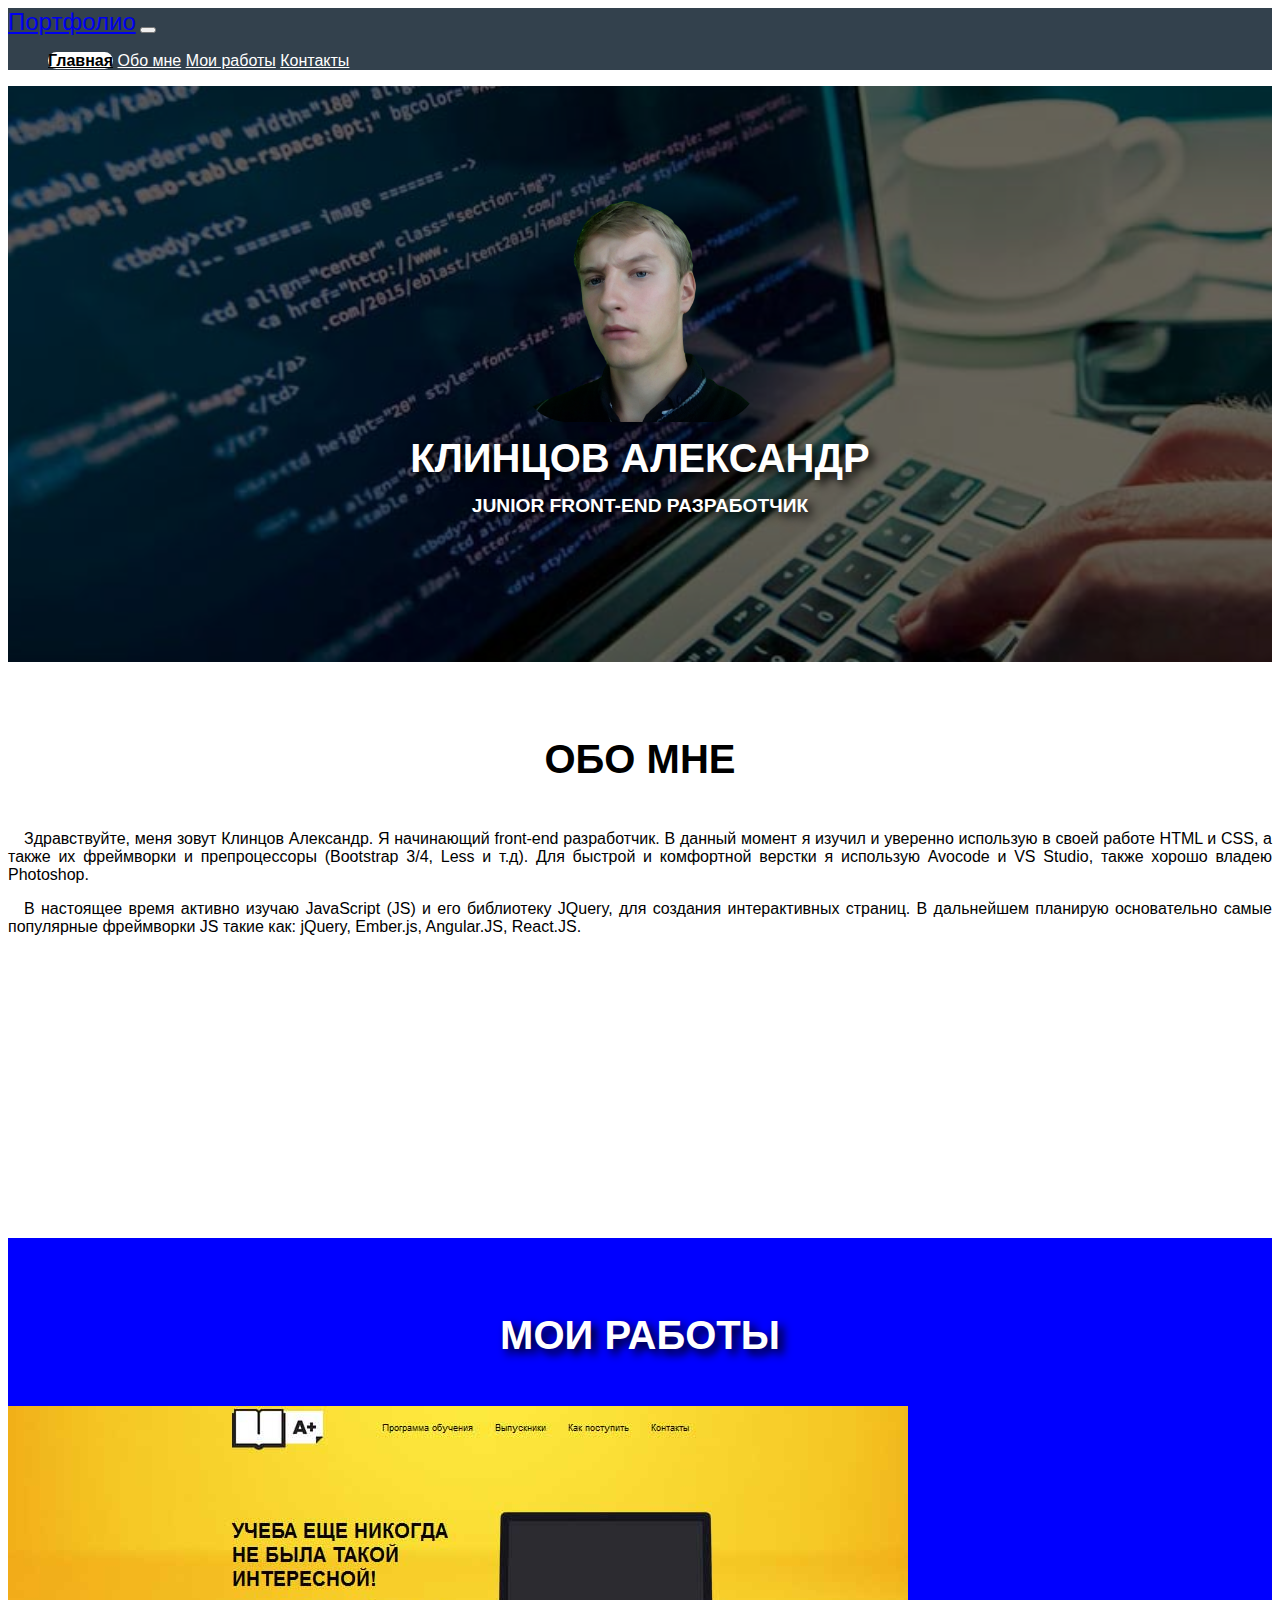
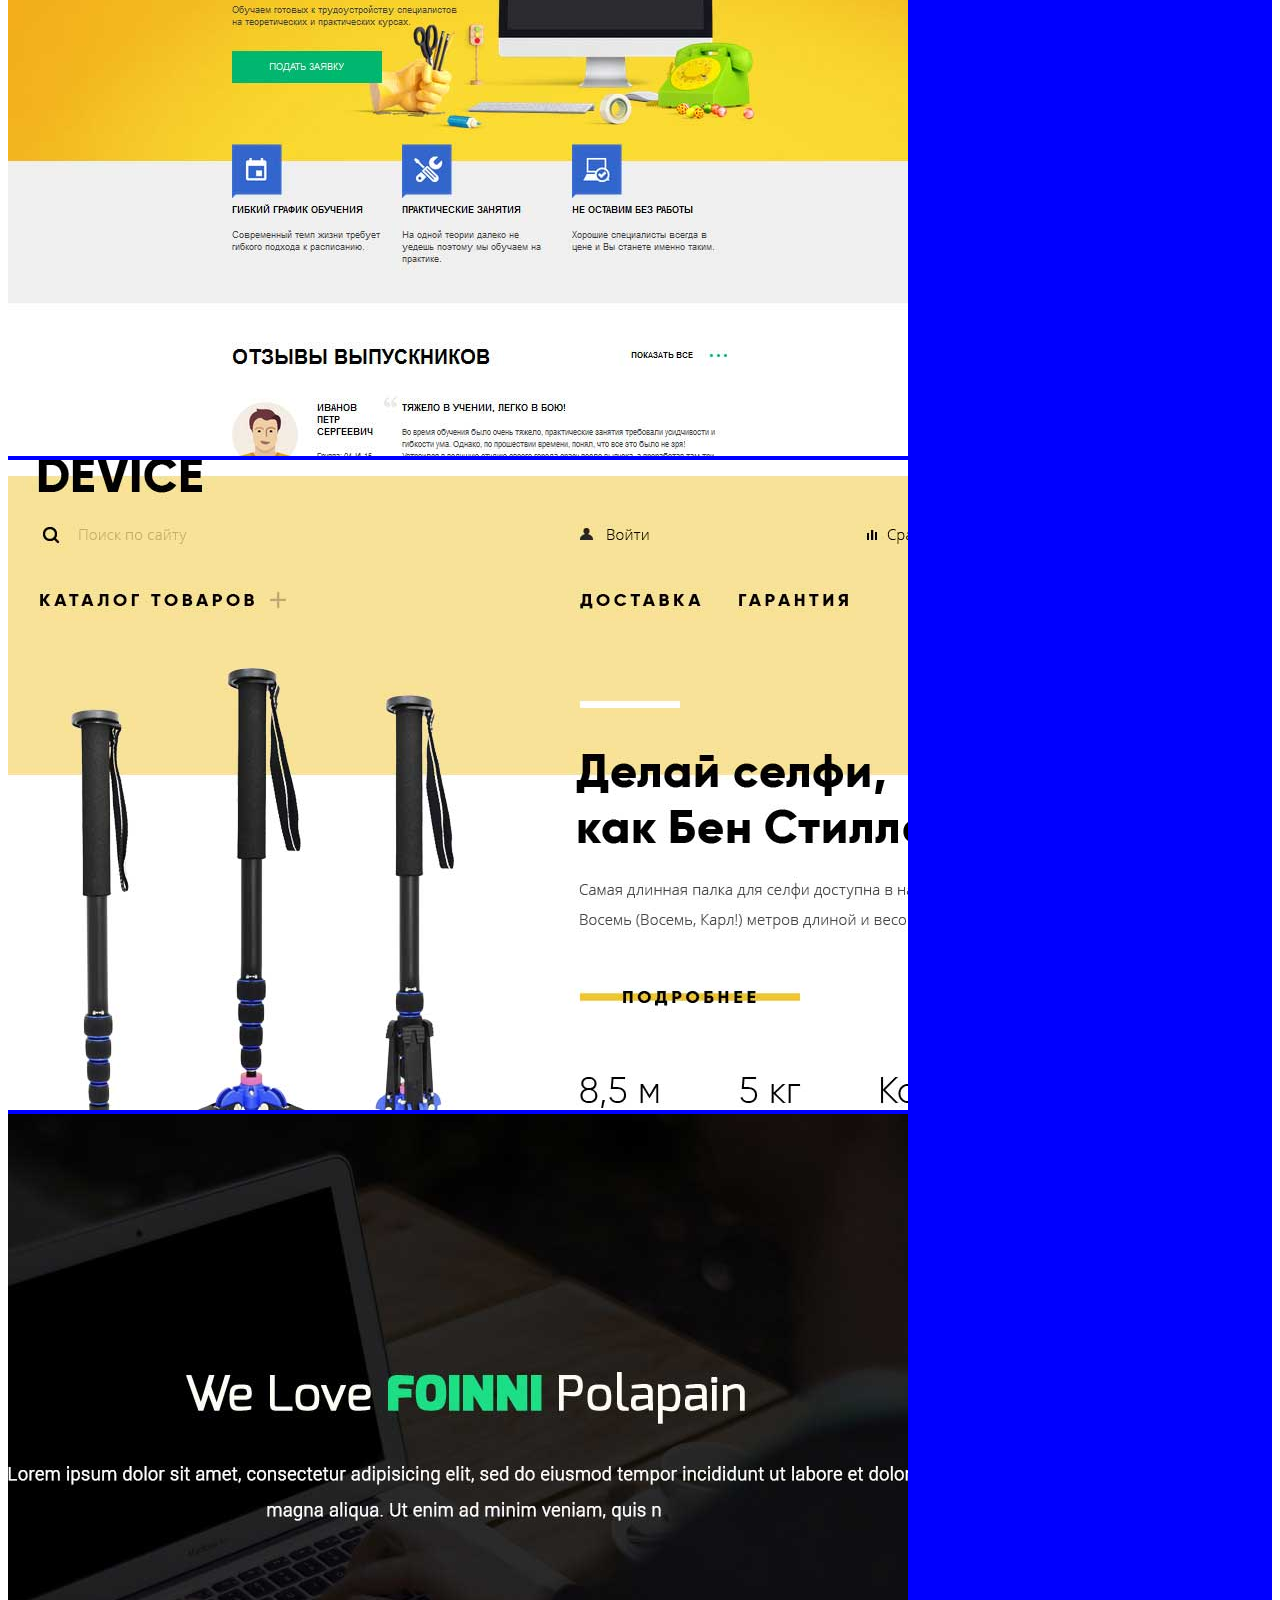
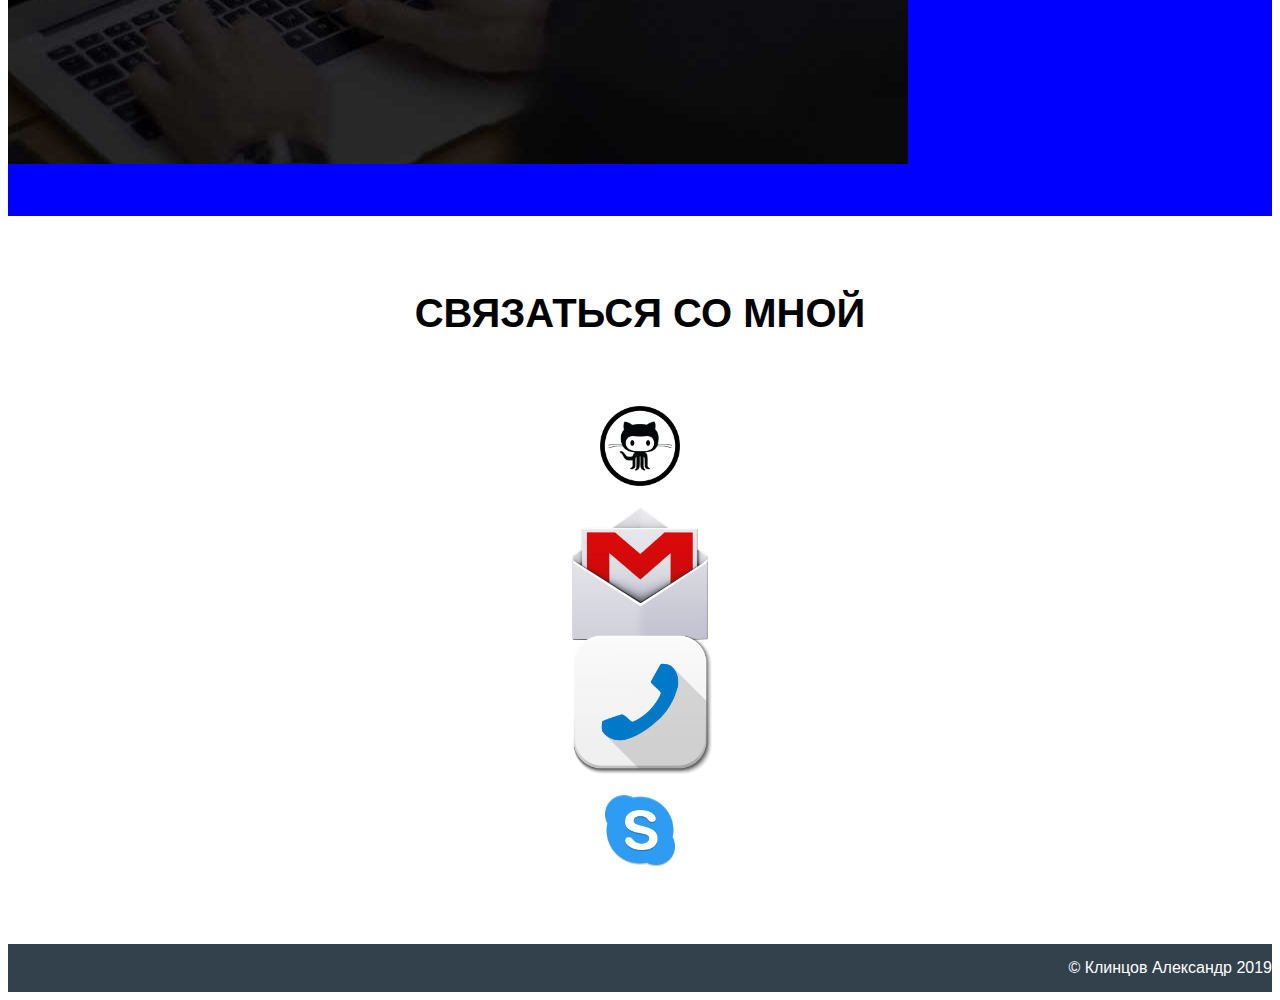
<file: index.html>
<!DOCTYPE html>
<html lang="ru">
	<head>
		<title>Моё портфолио</title>
		<meta charset="utf-8">
		<meta name="viewport" content="width=device-width, initial-scale=1, shrink-to-fit=no">
		<!-- Bootstrap core CSS -->
		<link rel="stylesheet" href="https://stackpath.bootstrapcdn.com/bootstrap/4.2.1/css/bootstrap.min.css" integrity="sha384-GJzZqFGwb1QTTN6wy59ffF1BuGJpLSa9DkKMp0DgiMDm4iYMj70gZWKYbI706tWS" crossorigin="anonymous">
		<!-- Custom styles -->
		<link href="css/main.css" rel="stylesheet">
	</head>

	<body>
		<!-- Навигация -->
		<nav class="navbar navbar-expand-md navbar-dark fixed-top">
			<div class="container">
				<!-- Иконка бренд -->
				<a class="navbar-brand" href="#" >Портфолио</a>
				<!-- Кнопки для маленоких экранов -->
				<button class="navbar-toggler" type="button" data-toggle="collapse" data-target="#navbarNav" aria-controls="navbarNav" aria-expanded="false" aria-label="Toggle navigation">
				  <span class="navbar-toggler-icon"></span>
				</button>
				
				<!-- Кнопки навигациии -->
				<div class="collapse navbar-collapse" id="navbarNav">
				  <ul class="navbar-nav">
				  	 <a class="nav-link" href="#header">Главная</a>
			      <a class="nav-link" href="#about">Обо мне</a>
			      <a class="nav-link" href="#portfolio">Мои работы</a>
			      <a class="nav-link" href="#contacts">Контакты</a>
				  </ul>
				</div>
			</div>
		</nav>
		
		<!-- Хедер -->
		<section id="header" class="header">
			<div class="container">
				<div class="header-block">
					<img class="header-img" src="img/about-img.png" alt="Аватарка">
					<h1>Клинцов Александр
						<br><span>junior front-end разработчик</span>
					</h1>
				</div>
			</div>
		</section>

		<!-- Обо мне -->
		<section id="about" class="about">
			<div class="container">
				<h1>Обо мне</h1>
				<div class="row justify-content-center">
					<div class="col col-sm-12">
						<div class="about-text">
							<p>Здравствуйте, меня зовут Клинцов Александр. Я начинающий front-end разработчик. В данный момент я изучил и уверенно использую в своей работе HTML и CSS, а также их фреймворки и препроцессоры (Bootstrap 3/4, Less и т.д). Для быстрой и комфортной верстки я использую Avocode и VS Studio, также хорошо владею Photoshop.</p>
              <p>В настоящее время активно изучаю JavaScript (JS) и его библиотеку JQuery, для создания интерактивных страниц. В дальнейшем планирую основательно самые популярные фреймворки JS такие как: jQuery, Ember.js, Angular.JS, React.JS.</p>
						</div>
					</div>
				</div>
			</div>
		</section>

		<!-- Портфолио -->
		<section class="portfolio" id="portfolio">
			<div class="container">
				<h1>Мои работы</h1>
				<div class="row">
					<div class="col-md-4 col-sm-6 offset-sm-0 col-8 offset-2">
						<a class="portfolio-item" href="portfolio/site1/index.html" target="_blank">
							<img class="portfolio-item-img" src="img/portfolio/site-1.jpg" alt="Site1">
							<div class="portfolio-caption">
								<p>Классический</p>
								<h4>Landing Page</h4>
							</div>
						</a>
					</div>
					<div class="col-md-4 col-sm-6 offset-sm-0 col-8 offset-2">
						<a class="portfolio-item" href="#"><img class="portfolio-item-img" src="img/portfolio/site-2.jpg" alt="Site2"></a>
					</div>
					<div class="col-md-4 col-sm-6 offset-sm-0 col-8 offset-2">
						<a class="portfolio-item" href="#"><img class="portfolio-item-img" src="img/portfolio/site-3.jpg" alt="Site3"></a>
					</div>
				</div>
			</div>
		</section>

		<!-- Контакты -->
		<section class="contacts" id="contacts">
			<div class="container">
				<h1>Связаться со мной</h1>
				<div class="row">
					<div class="col-md-2 offset-md-2 col-4 offset-2">
						<div class="contacts-block">
							<a class="contacts-link" href="https://github.com/klintsovaleks" target="_blank" title="klintsovaleks"><img src="img/contacts/github-icon.png" alt="github" class="contacts-img"></a>
						</div>
					</div>
					<div class="col-md-2 col-4">
						<div class="contacts-block">
							<a class="contacts-link contacts-link-even" href="mailto:klintsovaleksandr@gmail.com" title="klintsovaleksandr@gmail.com"><img src="img/contacts/gmail-icon.png" alt="gmail" class="contacts-img"></a>
						</div>
					</div>
					<div class="col-md-2 offset-md-0 col-4 offset-2">
						<div class="contacts-block">
							<a class="contacts-link contacts-link-even" href="tel:+79805399305" title="+79805399305"><img src="img/contacts/phone-icon.png" alt="phone" class="contacts-img"></a>
						</div>
					</div>
					<div class="col-md-2 offset-md-0 col-4">
						<div class="contacts-block">
							<a class="contacts-link" href="skype:live:38f578bad7b66eeb?call" title="live:38f578bad7b66eeb"><img src="img/contacts/skype-icon.png" alt="skype" class="contacts-img"></a>
						</div>
					</div>
				</div>
			</div>
		</section>

		<!-- Футер -->
		<footer class="footer">
			<div class="container">
				<div class="footer-copy">
					<span">&copy; Клинцов Александр 2019</span>
				</div>
			</div>
		</footer>

		<!-- JQuery script -->
		<script src="https://ajax.googleapis.com/ajax/libs/jquery/3.3.1/jquery.min.js"></script>
		<!-- Bootstrap 4 JavaScript -->
		<script src="https://stackpath.bootstrapcdn.com/bootstrap/4.2.1/js/bootstrap.min.js" integrity="sha384-B0UglyR+jN6CkvvICOB2joaf5I4l3gm9GU6Hc1og6Ls7i6U/mkkaduKaBhlAXv9k" crossorigin="anonymous"></script>
    <!-- Подключение основного Jquery-файла -->
		<script type="text/javascript" src="js/main.js"></script>
    <!-- Подключение PageScroll2id -->
		<script type="text/javascript" src="js/PageScroll2id.min.js"></script>
	</body>
</html>
</file>
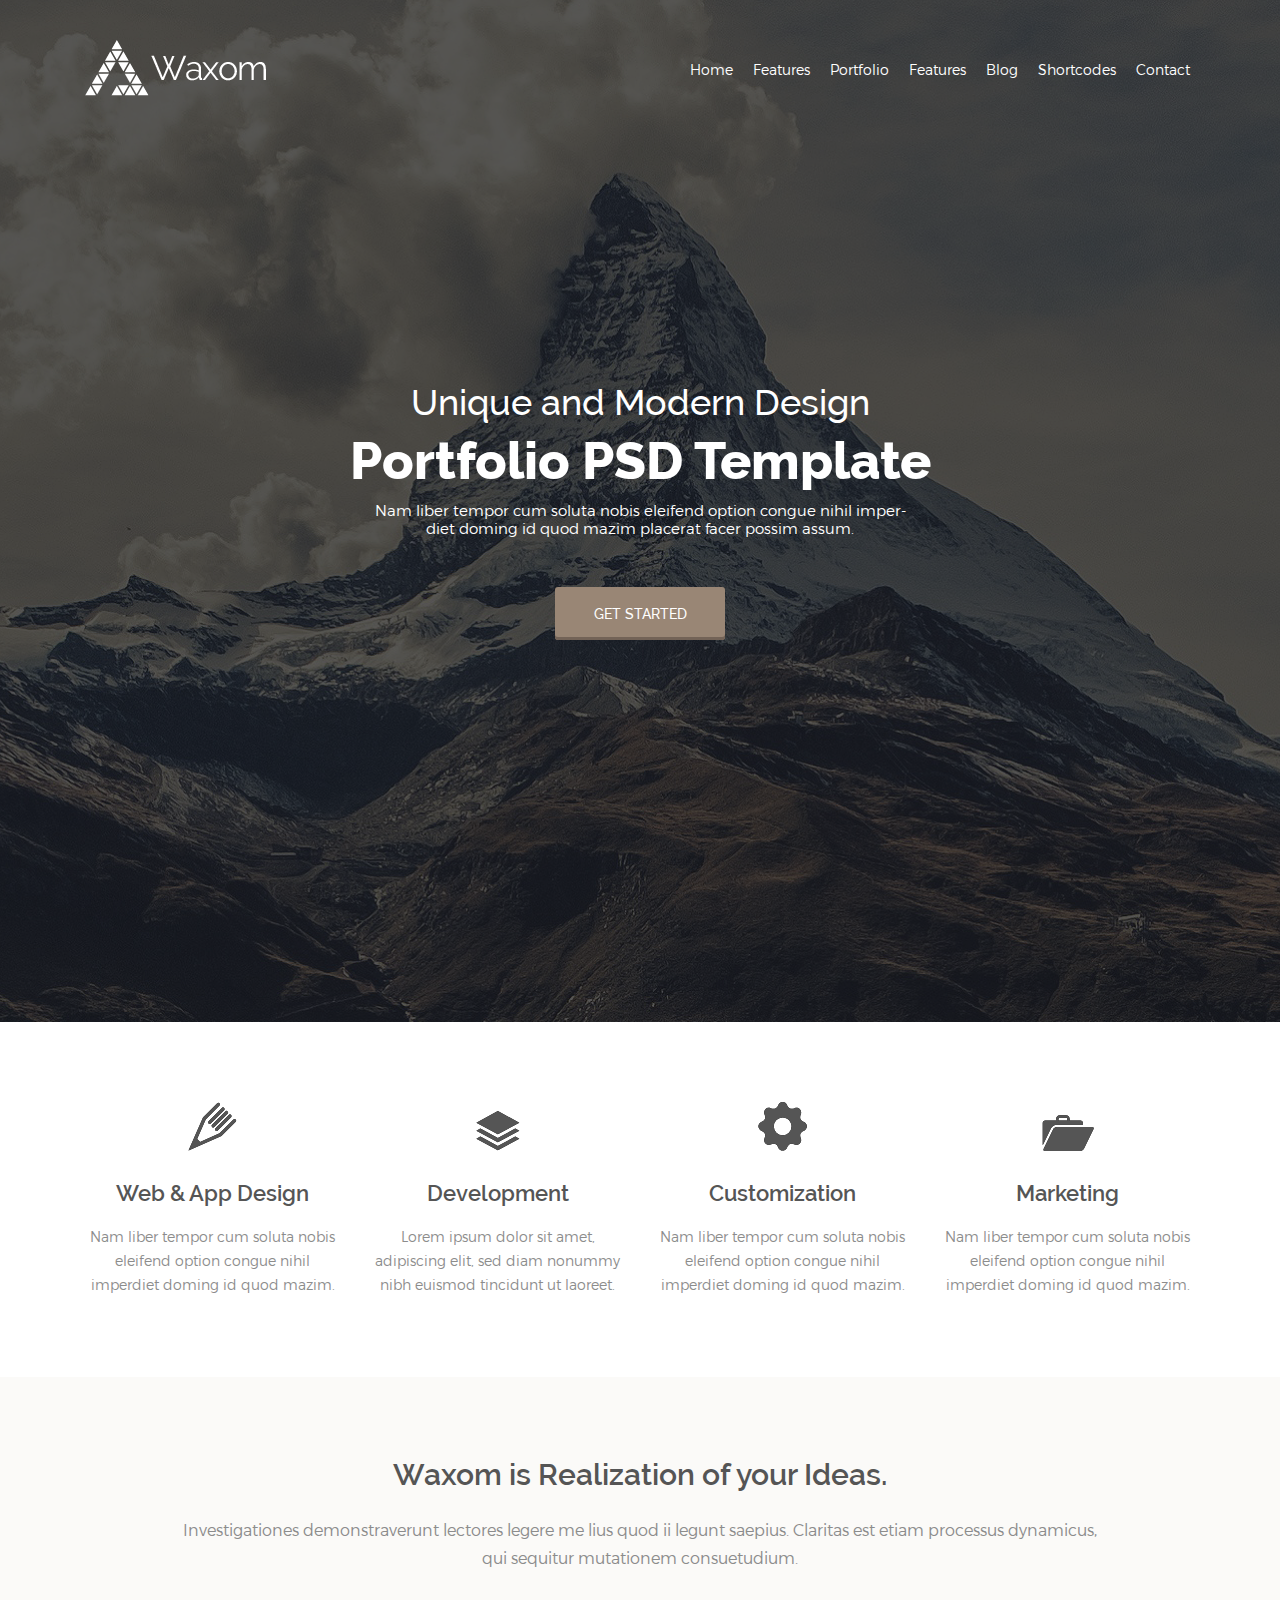
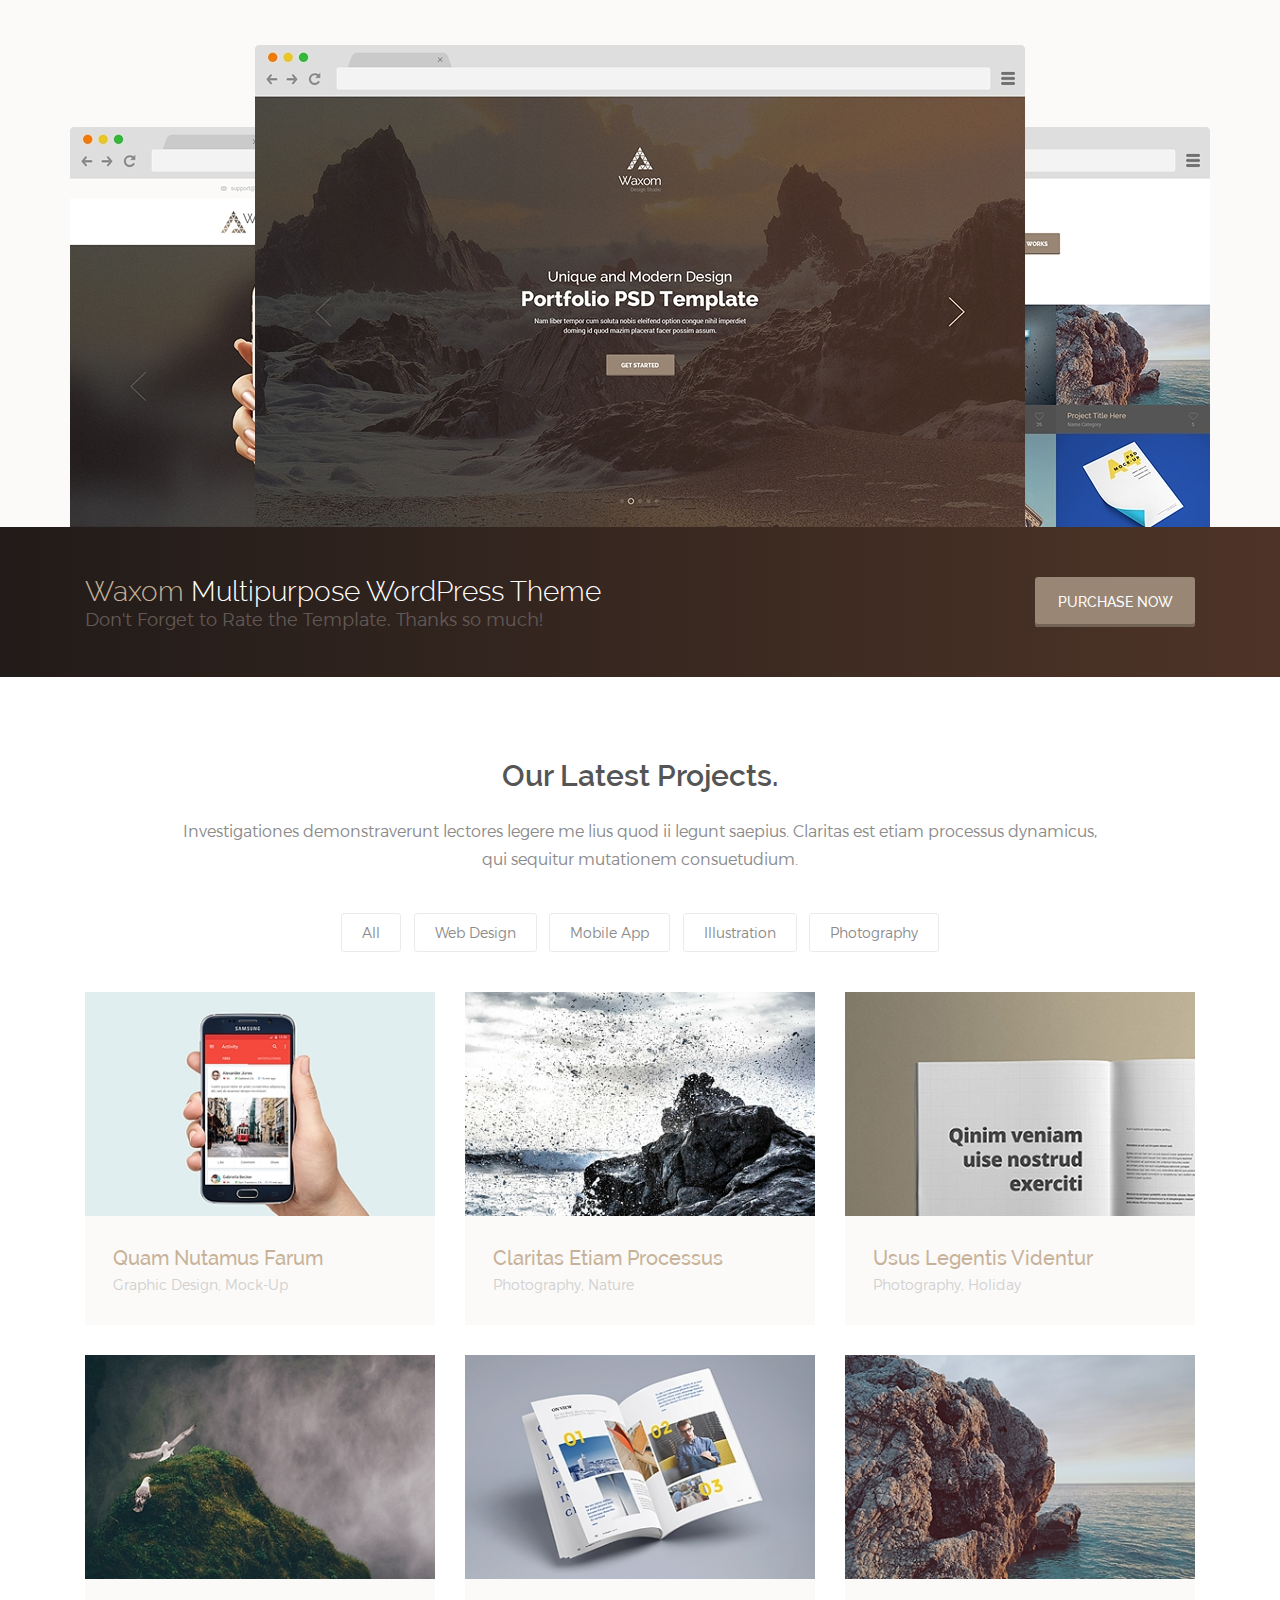
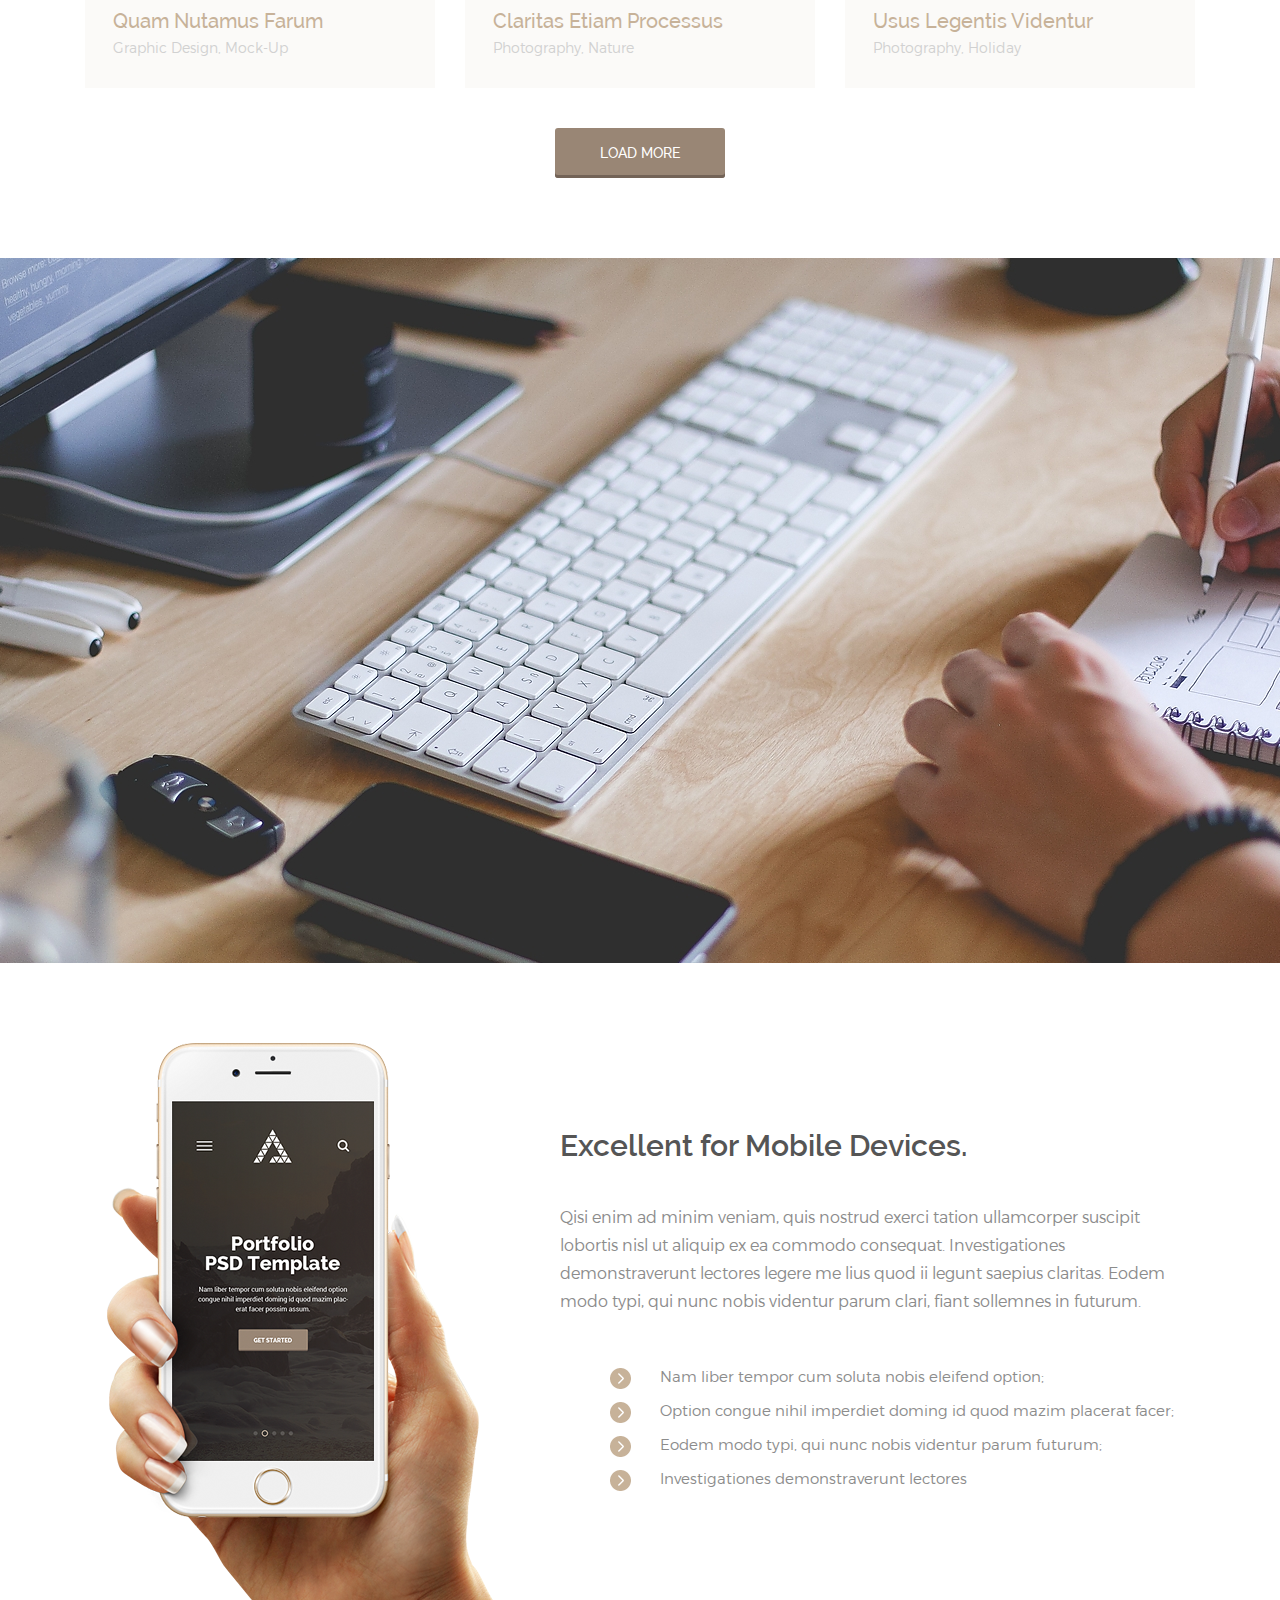
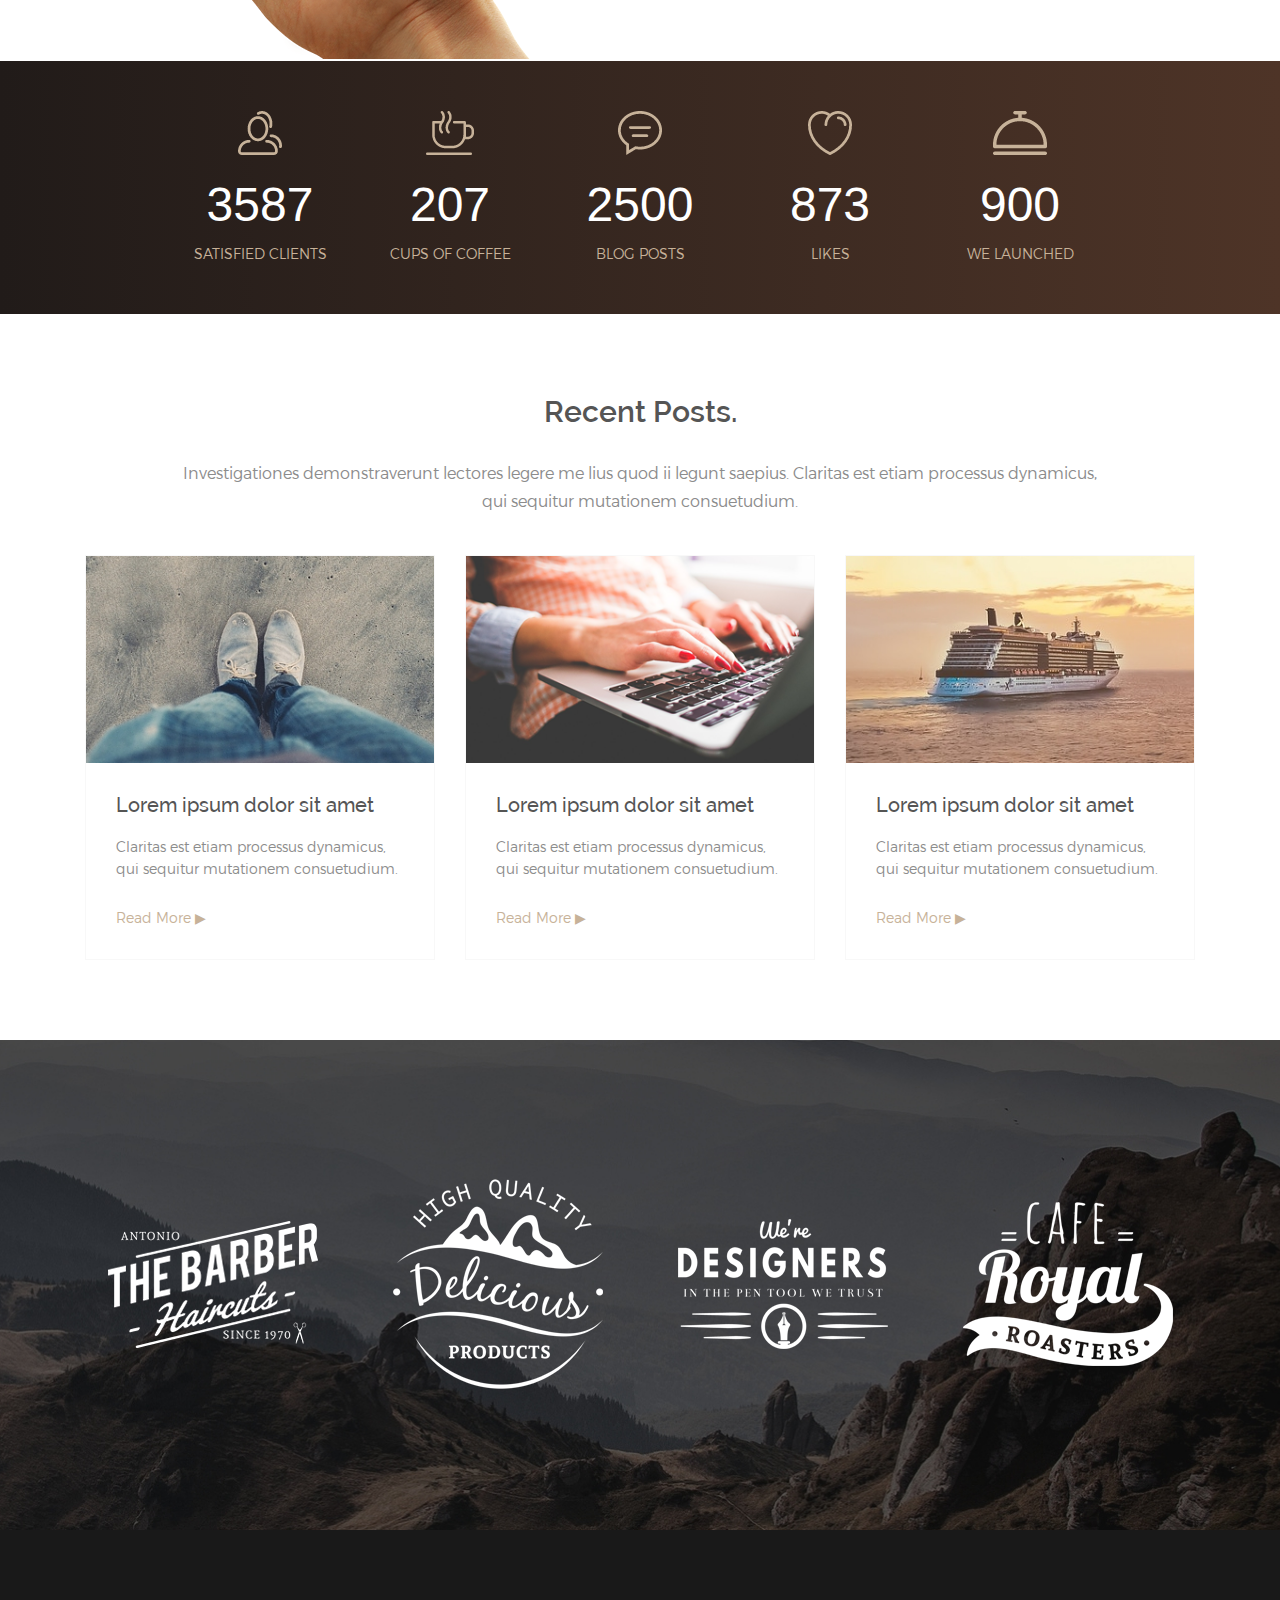
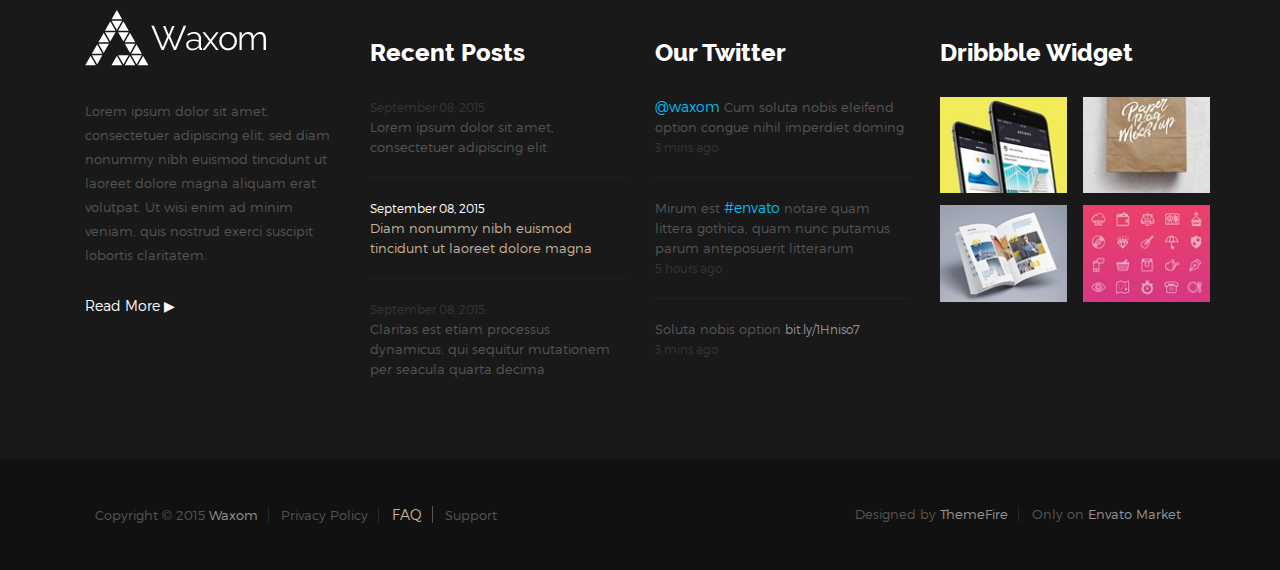
<file: portfolio/site1/index.html>
<!DOCTYPE html>
<html lang="en">
<head>
	<title>Landing Page №1</title>
	<meta charset="UTF-8">
	<meta name="viewport" content="width=device-width, initial-scale=1, shrink-to-fit=no">
	<!-- Bootstrap 4 -->
	<link rel="stylesheet" href="css/bootstrap.min.css">
	<!-- Reset -->
	<link rel="stylesheet" href="css/reset.css">
	<!-- Custom styles -->
	<link rel="stylesheet" href="css/main.css">
</head>
<body>
	<header class="header">
		<div class="container">
			<!-- Navbar -->
			<nav class="header-navbar navbar navbar-expand-lg">
				<a href="#"><img src="img/header/header-logo.png" alt="Waxon"></a>
				<!-- Кнопки для маленоких экранов -->
				<button class="navbar-toggler" type="button" data-toggle="collapse" data-target="#navbarNavDropdown" aria-controls="navbarNavDropdown"
				aria-expanded="false" aria-label="Toggle navigation">
					<span class="navbar-toggler-icon"></span>
				</button>
				<div class="collapse navbar-collapse" id="navbarNavDropdown">
					<ul class="navbar-nav">
						<li class="navbar-item">
							<a class="nav-link" href="#">Home</a>
						</li>
						<li class="navbar-item">
							<a class="nav-link" href="#">Features</a>
						</li>
						<li class="navbar-item">
							<a class="nav-link" href="#">Portfolio</a>
						</li>
						<li class="navbar-item">
							<a class="nav-link" href="#">Features</a>
						</li>
						<li class="navbar-item">
							<a class="nav-link" href="#">Blog</a>
						</li>
						<li class="navbar-item">
							<a class="nav-link" href="#">Shortcodes</a>
						</li>
						<li class="navbar-item">
							<a class="nav-link" href="#">Contact</a>
						</li>		
					</ul>
				</div>
			</nav>
			<!-- Title -->
			<div class="row justify-content-center">
				<div class="header-wrap">
					<div class="header-title">
						<h2>Unique and Modern Design</h2>
						<h1>Portfolio PSD Template</h1>
						<p>Nam liber tempor cum soluta nobis eleifend option congue nihil imper-<br>diet doming id quod mazim placerat facer possim
						assum.</p>
						<button class="button">Get Started</button>
					</div>
				</div>
			</div>
		</div>
	</header>
	<section class="services">
		<div class="container">
			<div class="row">
				<div class="col-lg-3 col-md-6 services-item">
					<a href="#">
						<div class="services-item-icon">
							<svg xmlns="http://www.w3.org/2000/svg" xmlns:xlink="http://www.w3.org/1999/xlink" width="49" height="49" viewBox="0 0 49 49"><defs><path id="nixaa" d="M534.668 1123.717l-14.266 14.268-32.868 14.478 14.477-32.872 14.268-14.264a1.589 1.589 0 1 1 2.248 2.249l-13.844 13.846-8.576 19.466 2.999 2.999 19.467-8.573 13.847-13.844a1.587 1.587 0 0 1 2.248 0c.621.62.621 1.63 0 2.247zm-20.173 6.5l13.332-13.332a1.585 1.585 0 0 1 2.25 0c.623.62.623 1.625 0 2.249l-13.332 13.332a1.594 1.594 0 0 1-2.25 0 1.593 1.593 0 0 1 0-2.25zm-3.48-3.482l13.333-13.332a1.59 1.59 0 1 1 2.25 2.25l-13.333 13.332a1.592 1.592 0 0 1-2.25-2.25zm-3.48-3.482l13.332-13.33a1.586 1.586 0 0 1 2.25 0c.622.62.622 1.625 0 2.25l-13.333 13.33c-.31.31-.719.465-1.125.465s-.814-.154-1.125-.466a1.591 1.591 0 0 1 0-2.249z" /></defs><g><g transform="translate(-487 -1104)"><use xlink:href="#nixaa" /><use fill="#555" xlink:href="#nixaa" /></g></g></svg>
						</div>
						<h3>Web & App Design</h3>
						<p>Nam liber tempor cum soluta nobis eleifend option congue nihil imperdiet doming id quod mazim.</p>
					</a>
				</div>
				<div class="col-lg-3 col-md-6 services-item">
					<a href="#">
						<div class="services-item-icon">
							<svg xmlns="http://www.w3.org/2000/svg" xmlns:xlink="http://www.w3.org/1999/xlink" width="44" height="40" viewBox="0 0 44 40"><defs><path id="uv51a" d="M833.287 1124.666l-21.436 11.561-21.437-11.561 21.437-11.56zm-3.985 5.882l3.985 2.149-21.436 11.556-21.437-11.556 3.985-2.15 17.452 9.41zm0 8.025l3.985 2.148-21.436 11.562-21.437-11.562 3.985-2.148 17.452 9.412z" /></defs><g><g transform="translate(-790 -1113)"><use xlink:href="#uv51a" /><use fill="#555" xlink:href="#uv51a" /></g></g></svg>
						</div>
						<h3>Development</h3>
						<p>Lorem ipsum dolor sit amet, adipiscing elit, sed diam nonummy nibh euismod tincidunt ut laoreet.</p>
					</a>
				</div>
				<div class="col-lg-3 col-md-6 services-item">
					<a href="#">
						<div class="services-item-icon">
							<svg xmlns="http://www.w3.org/2000/svg" xmlns:xlink="http://www.w3.org/1999/xlink" width="49" height="49" viewBox="0 0 44 44"><defs><path id="qyaja" d="M1130.322 1133.71c-1.44.513-2.837 1.762-3.243 2.743-.406.98-.298 2.85.357 4.23.656 1.379.259 3.427-.886 4.572-1.146 1.147-3.194 1.544-4.573.887-1.38-.656-3.252-.764-4.233-.356-.98.41-2.227 1.808-2.739 3.246-.512 1.436-2.241 2.601-3.861 2.601s-3.35-1.165-3.862-2.6c-.512-1.439-1.759-2.837-2.74-3.244-.982-.408-2.852-.302-4.232.353-1.38.657-3.427.26-4.573-.887-1.145-1.145-1.542-3.193-.886-4.572s.763-3.249.355-4.23c-.408-.979-1.8-2.23-3.24-2.742-1.44-.512-2.606-2.24-2.606-3.861 0-1.62 1.166-3.35 2.606-3.857 1.44-.51 2.83-1.761 3.238-2.743.407-.984.303-2.853-.353-4.233-.656-1.38-.26-3.426.886-4.574 1.146-1.146 3.195-1.541 4.573-.885 1.38.656 3.25.764 4.231.357.981-.406 2.23-1.803 2.741-3.242.512-1.439 2.241-2.606 3.862-2.606 1.62 0 3.35 1.167 3.861 2.606.512 1.44 1.76 2.837 2.74 3.242.982.407 2.852.3 4.232-.357 1.38-.656 3.427-.261 4.573.885 1.145 1.148 1.542 3.195.886 4.574-.655 1.379-.76 3.252-.355 4.234.406.984 1.8 2.232 3.24 2.742 1.44.508 2.606 2.237 2.606 3.857s-1.166 3.349-2.605 3.86zm-11.194-3.851c0-4.419-3.574-7.994-7.984-7.994a7.988 7.988 0 0 0-7.994 7.994 7.984 7.984 0 0 0 7.994 7.983 7.981 7.981 0 0 0 7.984-7.983z" /></defs><g><g transform="translate(-1089 -1108)"><use xlink:href="#qyaja" /><use fill="#555" xlink:href="#qyaja" /></g></g></svg>
						</div>
						<h3>Customization</h3>
						<p>Nam liber tempor cum soluta nobis eleifend option congue nihil imperdiet doming id quod mazim.</p>
					</a>
				</div>
				<div class="col-lg-3 col-md-6 services-item">
					<a href="#">
						<div class="services-item-icon">
							<svg xmlns="http://www.w3.org/2000/svg" xmlns:xlink="http://www.w3.org/1999/xlink" width="52" height="36" viewBox="0 0 52 36"><defs><path id="jr05a" d="M1388.738 1146.147v-22.164c0-1.364 1.105-2.482 2.458-2.48h10.816v-1.445c0-.995.382-1.923 1.082-2.628a3.64 3.64 0 0 1 2.607-1.095h6.29c2.029 0 3.684 1.667 3.684 3.723v1.443h10.816c1.35 0 2.458 1.118 2.458 2.482v1.654h-26.207c-2.267 0-4.74 1.55-5.742 3.608zm15.732-24.645h8.747v-1.444c0-.688-.55-1.243-1.228-1.243h-6.29c-.327 0-.636.13-.867.368a1.25 1.25 0 0 0-.362.875zm25.451 28.26c-.595 1.222-2.193 2.222-3.543 2.222h-35.298c-1.35 0-1.968-1.002-1.369-2.221l9.492-19.422c.593-1.223 2.189-2.226 3.539-2.226h35.298c1.354 0 1.969 1.003 1.371 2.226z" /></defs><g><g transform="translate(-1388 -1116)"><use xlink:href="#jr05a" /><use fill="#555" xlink:href="#jr05a" /></g></g></svg>
						</div>
						<h3>Marketing</h3>
						<p>Nam liber tempor cum soluta nobis eleifend option congue nihil imperdiet doming id quod mazim.</p>
					</a>
				</div>
			</div>
		</div>
	</section>
	<section class="ideas">
		<div class="container">
			<div class="ideas-wrapper">
				<div class="row justify-content-center">
					<div class="col-lg-10 col-md-10 section-title">
						<h3>Waxom is Realization of your Ideas.</h3>
						<p>Investigationes demonstraverunt lectores legere me lius quod ii legunt saepius. Claritas est etiam processus dynamicus,
						qui sequitur mutationem consuetudium.</p>
					</div>
				</div>
				<img class="ideas-browser ideas-browser-left" src="img/ideas/browser-left.jpg" alt="browser-left">
				<img class="ideas-browser ideas-browser-right" src="img/ideas/browser-right.jpg" alt="browser-right">
				<img class="ideas-browser ideas-browser-center" src="img/ideas/browser-center.jpg" alt="browser-center">
			</div>
		</div>
	</section>
	<section class="wp">
		<div class="container">
			<div class="row">
				<div class="col-lg-8 col-md-8">
					<h3><span>Waxom</span> Multipurpose WordPress Theme</h3>
					<p>Don't Forget to Rate the Template. Thanks so much!</p>
				</div>
				<div class="wp-item col-lg-4 col-md-4">
					<button class="button">Purchase Now</button>
				</div>
			</div>
		</div>
	</section>
	<section class="projects">
		<div class="container">
			<div class="row justify-content-center">
				<div class="col-lg-10 section-title">
					<h3>Our Latest Projects.</h3>
					<p>Investigationes demonstraverunt lectores legere me lius quod ii legunt saepius. Claritas est etiam processus dynamicus,
					qui sequitur mutationem consuetudium.</p>
				</div>
			</div>
			<div class="row justify-content-center">
				<ul class="projects-class">
					<a href="#"><li>All</li></a>
					<a href="#"><li>Web Design</li></a>
					<a href="#"><li>Mobile App</li></a>
					<a href="#"><li>Illustration</li></a>
					<a href="#"><li>Photography</li></a>
				</ul>
			</div>
			<div class="row justify-content-center">
				<div class="col-lg-4 col-md-6 col-9">
					<a class="projects-item" href="#">
						<figure>
							<img src="img/projects/item-1.jpg" alt="item-1">
							<figcaption class="projects-item-title">
								<h4>Quam Nutamus Farum</h4>
								<p>Graphic Design, Mock-Up</p>
							</figcaption>
						</figure>
					</a>
				</div>
				<div class="col-lg-4 col-md-6 col-9">
					<a class="projects-item" href="#">
						<figure>
							<img src="img/projects/item-2.jpg" alt="item-2">
							<figcaption class="projects-item-title">
								<h4>Claritas Etiam Processus</h4>
								<p>Photography, Nature</p>
							</figcaption>
						</figure>
					</a>
				</div>
				<div class="col-lg-4 col-md-6 col-9">
					<a class="projects-item" href="#">
						<figure>
							<img src="img/projects/item-3.jpg" alt="item-3">
							<figcaption class="projects-item-title">
								<h4>Usus Legentis Videntur</h4>
								<p>Photography, Holiday</p>
							</figcaption>
						</figure>
					</a>
				</div>
				<div class="col-lg-4 col-md-6 col-9">
					<a class="projects-item" href="#">
						<figure>
							<img src="img/projects/item-4.jpg" alt="item-4">
							<figcaption class="projects-item-title">
								<h4>Quam Nutamus Farum</h4>
								<p>Graphic Design, Mock-Up</p>
							</figcaption>
						</figure>
					</a>
				</div>
				<div class="col-lg-4 col-md-6 col-9">
					<a class="projects-item" href="#">
						<figure>
							<img src="img/projects/item-5.jpg" alt="item-5">
							<figcaption class="projects-item-title">
								<h4>Claritas Etiam Processus</h4>
								<p>Photography, Nature</p>
							</figcaption>
						</figure>
					</a>
				</div>
				<div class="col-lg-4 col-md-6 col-9">
					<a class="projects-item" href="#">
						<figure>
							<img src="img/projects/item-6.jpg" alt="item-6">
							<figcaption class="projects-item-title">
								<h4>Usus Legentis Videntur</h4>
								<p>Photography, Holiday</p>
							</figcaption>
						</figure>
					</a>
				</div>
			</div>
			<div class="row justify-content-center">
				<button class="button">Load More</button>
			</div>
		</div>
	</section>
	<section class="presentation">
		<div class="container">
			<div class="row justify-content-center">
				<div class="col-lg-6">
					<div class="presentation-title section-title">
						<img src="img/presentation/play-btn.png" alt="play-button">
						<h3>Waxom Video Presentation</h3>
						<p>Investigationes demonstraverunt lectores legere me lius quod ii legunt saepius, qui sequitur mutationem consuetudium.</p>
					</div>
				</div>
			</div>
		</div>
	</section>
	<section class="mobiles">
		<div class="container">
			<div class="row justify-content-center">
				<div class="col-md-5 col-7 mobiles-img">
					<img src="img/mobiles/iPhone_in_hand.png" alt="Iphone in hand">
				</div>
				<div class="col-md-7 section-title">
					<div class="section-title-main">
						<h3>Excellent for Mobile Devices.</h3>
						<p>Qisi enim ad minim veniam, quis nostrud exerci tation ullamcorper suscipit lobortis nisl ut aliquip ex ea commodo
							consequat. Investigationes demonstraverunt lectores legere me lius quod ii legunt saepius claritas. Eodem modo typi,
							qui nunc nobis videntur parum clari, fiant sollemnes in futurum.</p>
					</div>
					<ul class="section-title-list">
						<li>Nam liber tempor cum soluta nobis eleifend option;</li>
						<li>Option congue nihil imperdiet doming id quod mazim placerat facer;</li>
						<li>Eodem modo typi, qui nunc nobis videntur parum futurum;</li>
						<li>Investigationes demonstraverunt lectores</li>
					</ul>
				</div>
			</div>
		</div>
	</section>
	<section class="indicators">
		<div class="container">
			<div class="row justify-content-center">
				<div class="indicators-item col-lg-2 col-md-4 col-sm-6">
					<img src="img/indicators/indicators-people.png" alt="people">
					<h4>3587</h4>
					<p>Satisfied Clients</p>
				</div>
				<div class="underline"></div>
				<div class="indicators-item col-lg-2 col-md-4 col-sm-6">
					<img src="img/indicators/cup.png" alt="cup">
					<h4>207</h4>
					<p>Cups of coffee</p>
				</div>
				<div class="indicators-item col-lg-2 col-md-4 col-sm-6">
						<img src="img/indicators/message.png" alt="message">
						<h4>2500</h4>
						<p>Blog posts</p>
				</div>
				<div class="indicators-item col-lg-2 col-md-4 col-sm-6">
					<img src="img/indicators/heart.png" alt="heart">
					<h4>873</h4>
					<p>Likes</p>
				</div>
				<div class="indicators-item col-lg-2 col-md-4 col-sm-6">
					<img src="img/indicators/cover.png" alt="cover">
					<h4>900</h4>
					<p>We launched</p>
				</div>
			</div>
		</div>
	</section>
	<section class="posts">
		<div class="container">
			<div class="row justify-content-center">
				<div class="col-lg-10 section-title">
					<h3>Recent Posts.</h3>
					<p>Investigationes demonstraverunt lectores legere me lius quod ii legunt saepius. Claritas est etiam processus
						dynamicus,
						qui sequitur mutationem consuetudium.</p>
				</div>
			</div>
			<div class="row">
				<div class="col-lg-4 col-md-6 offset-md-0 col-8 offset-2">
					<a class="posts-item" href="#">
						<figure>
							<img src="img/posts/legs.jpg" alt="legs">
							<figcaption class="posts-item-title">
								<h4>Lorem ipsum dolor sit amet</h4>
								<p>Claritas est etiam processus dynamicus, qui sequitur mutationem consuetudium.</p>
								<span>Read More &#9654;</span>
							</figcaption>
						</figure>
					</a>
				</div>
				<div class="col-lg-4 col-md-6 offset-md-0 col-8 offset-2">
					<a class="posts-item" href="#">
						<figure>
							<img src="img/posts/laptop-work.png" alt="laptop-work">
							<figcaption class="posts-item-title">
								<h4>Lorem ipsum dolor sit amet</h4>
								<p>Claritas est etiam processus dynamicus, qui sequitur mutationem consuetudium.</p>
								<span>Read More &#9654;</span>
							</figcaption>
						</figure>
					</a>
				</div>
				<div class="col-lg-4 col-md-6 offset-md-0 col-8 offset-2">
					<a class="posts-item" href="#">
						<figure>
							<img src="img/posts/ship.jpg" alt="ship">
							<figcaption class="posts-item-title">
								<h4>Lorem ipsum dolor sit amet</h4>
								<p>Claritas est etiam processus dynamicus, qui sequitur mutationem consuetudium.</p>
								<span>Read More &#9654;</span>
							</figcaption>
						</figure>
					</a>
				</div>
			</div>
		</div>
	</section>
	<section class="sponsors">
		<div class="container">
			<div class="row align-items-center">
				<div class="col-lg-3 col-sm-6 col-12 sponsors-item"><img src="img/sponsors/logo-1.svg" alt="logo-1"></div>
				<div class="col-lg-3 col-sm-6 col-12 sponsors-item"><img src="img/sponsors/logo-2.svg" alt="logo-2"></div>
				<div class="col-lg-3 col-sm-6 col-12 sponsors-item"><img src="img/sponsors/logo-3.svg" alt="logo-3"></div>
				<div class="col-lg-3 col-sm-6 col-12 sponsors-item"><img src="img/sponsors/logo-4.svg" alt="logo-4"></div>
			</div>
		</div>
	</section>
	<section class="about">
		<div class="container">
			<div class="row justify-content-center">
				<div class="col-lg-3 col-sm-6 col-10 about-item waxom">
					<a href="#"><img src="img/about/footer-logo.png" alt="Waxon"></a>
					<p>Lorem ipsum dolor sit amet, consectetuer adipiscing elit, sed diam nonummy nibh euismod tincidunt ut laoreet dolore
					magna aliquam erat volutpat. Ut wisi enim ad minim veniam, quis nostrud exerci suscipit lobortis claritatem.</p>
					<a href="#">Read More &#9654;</a>
				</div>
				<div class="col-lg-3 col-sm-6 col-10 about-item">
					<h4>Recent Posts</h4>
					<span>September 08, 2015</span>
					<p>Lorem ipsum dolor sit amet, consectetuer adipiscing elit</p>
					<hr>
					<div class="white">
						<span>September 08, 2015</span>
						<p>Diam nonummy nibh euismod tincidunt ut laoreet dolore magna</p>
					</div>
					<hr>
					<span>September 08, 2015</span>
					<p>Claritas est etiam processus dynamicus, qui sequitur mutationem per seacula quarta decima</p>
				</div>
				<div class="col-lg-3 col-sm-6 col-10 about-item">
					<h4>Our Twitter</h4>
					<p><a href="#">@waxom</a> Cum soluta nobis eleifend option congue nihil imperdiet doming</p>
					<span>3 mins ago</span>
					<hr>
					<p>Mirum est <a href="#">#envato</a> notare quam littera gothica, quam nunc putamus parum anteposuerit litterarum</p>
					<span>5 hours ago</span>
					<hr>
					<p>Soluta nobis option <span>bit.ly/1Hniso7</span></p>
					<span>3 mins ago</span>
				</div>
				<div class="col-lg-3 col-sm-6 col-10 about-item">
					<h4>Dribbble Widget</h4>
					<div class="row">
						<div class="col-lg-6 col-md-5 col-sm-6 offset-sm-0 col-4 offset-2 about-item-photo"><img src="img/about/iphones.jpg" alt="iphones"></div>
						<div class="col-lg-6 col-md-5 col-sm-6 col-4 about-item-photo"><img src="img/about/pack.jpg" alt="pack"></div>
						<div class="col-lg-6 col-md-5 col-sm-6 offset-sm-0 col-4 offset-2 about-item-photo"><img src="img/about/book.jpg" alt="books"></div>
						<div class="col-lg-6 col-md-5 col-sm-6 col-4 about-item-photo"><img src="img/about/puzzle.jpg" alt="puzzle"></div>
					</div>
					<!-- <img src="img/about/iphones.jpg" alt="iphones">
					<img src="img/about/pack.jpg" alt="pack">
					<img src="img/about/book.jpg" alt="books">
					<img src="img/about/puzzle.jpg" alt="puzzle"> -->
				</div>
			</div>
		</div>
	</section>
	<footer class="footer">
		<div class="container">
			<div class="row">
				<div class="col-md-6 footer-item">
					<p>Copyright &copy; 2015 <span>Waxom</span></p>
					<p>Privacy Policy</p>
					<a href="#">faq</a>
					<p>Support</p>
				</div>
				<div class="col-md-4 footer-item ml-auto">
					<p>Designed by <span>ThemeFire</span></p>
					<p>Only on <span>Envato Market</span></p> 
				</div>
			</div>
		</div>
	</footer>

	<!-- JQuery script -->
	<script src="https://ajax.googleapis.com/ajax/libs/jquery/3.3.1/jquery.min.js"></script>
	<!-- Bootstrap 4 JavaScript -->
	<script src="js/bootstrap.min.js"></script>
</body>
</html>
</file>
<file: css/main.css>
/* Базовые настоойки */
body {
  font-family: Arial!important;
}
h1 {
  font: 900 2.5rem Arial, Helvetica, sans-serif;
  margin-bottom: 3rem;
  text-align: center;
  text-transform: uppercase;
}
section {
  min-height: 30rem;
  padding: 3rem 0;
}
/* Путкт меню PageScroll2id */
.mPS2id-highlight-last {
  background: white;
  color: black!important;
  font-weight: bold;
  border-radius: 1rem;
}
/* ------------------------- */
.navbar {
  background: rgba(0, 18, 33, 0.8);
}
.navbar-brand {
  font-size: 1.5rem;
}
.navbar-collapse {
  justify-content: flex-end;
}
.navbar-dark .navbar-nav .nav-link {
  color: white;
}
.navbar-dark .navbar-nav .nav-link:focus {
  color: white;
}
.navbar-dark .navbar-nav .nav-link:hover {
  color: white;
  border-bottom: 1px solid white;
}
.header {
  position: relative;
  background: #0000ff url(../img/header-bg.jpg) center no-repeat;
  background-size: cover;
  background-attachment: fixed;
}
.header h1 {
  position: relative;
  margin: 1rem auto;
  color: white;
  text-shadow: 5px 5px 10px #000;
  line-height: 100%;
}
.header h1 span {
  text-transform: uppercase;
  font-size: 1.2rem;
}
.header-img {
  position: relative;
  display: block;
  max-width: 15rem;
  margin: 3rem auto 0;
  border-radius: 20%;
}
.header::before {
  content: "";
  position: absolute;
  top: 0;
  left: 0;
  width: 100%;
  height: 100%;
  background-color: rgba(0, 0, 0, 0.6);
}
.about-text {
  text-align: justify;
}
.about-text p {
  margin-bottom: 0.5rem;
  text-indent: 1rem;
}
.about-text p strong {
  font-weight: 750;
}
.portfolio {
  background: #0000ff url(../img/portfolio-bg.jpg) center no-repeat;
  background-size: cover;
  background-attachment: fixed;
}
.portfolio h1 {
  color: white;
  text-shadow: 5px 5px 10px #000;
}
.portfolio-item {
  position: relative;
  width: 100%;
  display: block;
}
.portfolio-caption {
  display: none;
  text-align: center;
  color: black;
  font-weight: bold;
}
.portfolio-caption p {
  margin: 0;
  padding: 0;
}
.portfolio-caption h4 {
  font-weight: bold;
}
.portfolio-item:hover::before {
  position: absolute;
  top: 0;
  left: 0;
  width: 100%;
  height: 100%;
  background-color: #f973007d;
  transition: all 0.5s;
}
.portfolio-item:hover .portfolio-caption {
  display: block;
  position: absolute;
  top: 35%;
  left: 0;
  width: 100%;
  height: 100%;
  transition: all 1s;
}
/* .portfolio-item:hover::after {
  position: absolute;
  top: 0;
  left: 0;
  width: 100%;
  height: 100%;
  background: url(../img/portfolio/find.png) center no-repeat;
  transition: all 0.5s;
} */
.portfolio-item::before {
  content: "";
}
.portfolio-item::after {
  content: "";
  background-position: 50% 0%;
}
.portfolio-item-img {
  max-width: 100%;
}
.contacts {
  min-height: auto;
}
.contacts-block {
  display: flex;
  justify-content: center;
  align-items: center;
  height: 8rem;
}
.contacts-link {
  width: 5rem;
}
.contacts-link-even {
  width: 9rem;
}
.contacts-link:hover {
  transform: scale(1.3);
  transition: 0.5s;
}
.contacts-img {
  max-width: 100%;
}
.footer {
  background: rgba(0, 18, 33, 0.8);
  height: 3rem;
}
.footer-copy {
  color: white;
  text-align: right;
  line-height: 3rem;
}
/* Адаптив для разных экранов */
@media (max-width: 767px) {
  .navbar-nav {
    text-align: center;
  }
  .mPS2id-highlight-last {
    margin: 0 auto;
    width: 50%;
  }
  .navbar-dark .navbar-nav .nav-link:hover {
    border-bottom: none;
  }
  .header h1 {
    font-size: 2.2rem;
  }
  .header h1 span {
    font-size: 1rem;
  }
  .portfolio {
    padding-bottom: 0;
  }
  .portfolio-item {
    margin-bottom: 3rem;
  }
}
@media (max-width: 575px) {
  .contacts h1 {
    font-size: 2rem;
  }
}
</file>
<file: portfolio/site1/css/main.css>
/* Шрифты (fonts) */
@font-face {
  font-family: 'Montserrat-extra-light';
  src: url("../fonts/montserrat/montserratextralight.ttf") format("truetupe");
  font-weight: 100;
  font-style: normal;
}
@font-face {
  font-family: "Montserrat-light";
  src: url("../fonts/montserrat/montserratlight.ttf") format("truetype");
  font-weight: 300;
  font-size: normal;
}
@font-face {
  font-family: "Raleway-Medium";
  src: url("../fonts/raleway/ralewaymedium.ttf") format("truetype");
  font-weight: 500;
  font-size: normal;
}
@font-face {
  font-family: "Raleway-Extra-bold";
  src: url("../fonts/raleway/ralewayextrabold.ttf") format("truetype");
  font-weight: 800;
  font-size: normal;
}
@font-face {
  font-family: "Raleway-Semi-bold";
  src: url("../fonts/raleway/ralewaysemibold.ttf") format("truetype");
  font-weight: 400;
  font-size: normal;
}
@font-face {
  font-family: "Raleway-Light";
  src: url("../fonts/raleway/ralewaylight.ttf") format("truetype");
  font-weight: 300;
  font-size: normal;
}
/* Базовые цвета */
/* Базовые стили */
html {
  font-size: 10px;
}
body {
  color: #ffffff;
}
a {
  font: 1.4rem "Montserrat-light", Arial, Helvetica, sans-serif;
  color: #ffffff;
}
a:hover {
  color: #c7b299;
  text-decoration: none;
}
hr {
  margin: 2rem 0;
  background-color: #252525;
}
.section-title {
  text-align: center;
}
.section-title h3 {
  font: 3rem "Raleway-Semi-bold", Arial, Helvetica, sans-serif;
  color: #555555;
}
.section-title p {
  font: 1.6rem "Montserrat-light", Arial, Helvetica, sans-serif;
  color: #8c8c8c;
  line-height: 2.8rem;
}
.button {
  width: 170px;
  height: 53px;
  padding: 0;
  color: white;
  box-shadow: inset 0 -3px 0 #736357;
  background-color: #998675;
  border: none;
  border-radius: 3px;
  /* Style for "Get Starte" */
  color: #ffffff;
  font: 1.4rem "Raleway-Medium", Arial, Helvetica, sans-serif;
  text-transform: uppercase;
}
.button:hover {
  cursor: pointer;
  background-color: #8d7968;
}
/* --------------------------------- */
.header {
  position: relative;
  padding: 40px 0;
  background: #f4f5f8 url(../img/header/header-bg.jpg) center top no-repeat;
  background-size: cover;
}
.header::before {
  content: "";
  position: absolute;
  top: 0;
  left: 0;
  width: 100%;
  height: 100%;
  background-color: rgba(17, 17, 17, 0.7);
}
.header-wrap {
  padding: 28.5rem 0 34.2rem;
}
.header-title {
  position: relative;
  text-align: center;
}
.header-title h2 {
  font: 3.6rem/1 "Raleway-Medium", Arial, Helvetica, sans-serif;
}
.header-title h1 {
  font: 5.2rem "Raleway-Extra-bold", Arial, Helvetica, sans-serif;
  margin: 1rem 0;
}
.header-title p {
  font: 1.5rem "Montserrat-light", Arial, Helvetica, sans-serif;
}
.header-title button {
  margin-top: 5rem;
}
.navbar {
  padding: 0;
}
.navbar-collapse {
  justify-content: flex-end;
}
.navbar-item:not(:last-child) {
  margin-right: 1rem;
}
.navbar-toggler-icon {
  background-image: url("data:image/svg+xml,%3csvg viewBox='0 0 30 30' xmlns='http://www.w3.org/2000/svg'%3e%3cpath stroke='rgba(255, 255, 255, 0.5)' stroke-width='2' stroke-linecap='round' stroke-miterlimit='10' d='M4 7h22M4 15h22M4 23h22'/%3e%3c/svg%3e");
}
.services {
  padding: 8rem 0;
}
.services-item {
  position: relative;
  text-align: center;
}
.services-item h3 {
  margin: 2.9rem 0 1.9rem;
  font-family: "Raleway-Semi-bold", Arial, Helvetica, sans-serif;
  font-size: 2.2rem;
  color: #555555;
}
.services-item p {
  font: 1.4rem "Montserrat-light", Arial, Helvetica, sans-serif;
  color: #8c8c8c;
  line-height: 2.4rem;
  margin-bottom: 0;
}
.services-item-icon {
  height: 4.9rem;
  display: flex;
  justify-content: center;
  align-items: flex-end;
}
.services-item:hover svg path,
.services-item:hover h3 {
  fill: #c7b299;
  color: #c7b299;
  transition: 0.3s;
}
.services-item:hover::after {
  position: absolute;
  top: 110%;
  left: 50%;
  display: block;
  width: 7rem;
  height: 0.3rem;
  background-color: #c7b299;
  transition: 0.3s;
  transform: translateX(-50%);
}
.services-item::after {
  content: "";
}
.ideas {
  color: #555555;
  background-color: #fbfaf8;
}
.ideas-wrapper {
  position: relative;
  min-height: 75rem;
}
.ideas .section-title {
  margin: 8rem 0;
}
.ideas .section-title h3 {
  margin-bottom: 2.4rem;
}
.ideas-browser {
  position: absolute;
  bottom: 0;
  display: block;
  max-width: 100%;
}
.ideas-browser-left {
  left: -1.5rem;
}
.ideas-browser-right {
  right: -1.5rem;
}
.ideas-browser-center {
  left: 50%;
  transform: translateX(-50%);
}
.wp {
  min-height: 15rem;
  display: flex;
  align-items: center;
  background-image: linear-gradient(to right, #211b19 0%, #4e3427 100%);
}
.wp h3 {
  font: 2.8rem "Raleway-Light", sans-serif;
}
.wp h3 span {
  color: #c7b299;
}
.wp p {
  font: 1.8rem "Montserrat-light", Arial, Helvetica, sans-serif;
  color: #615855;
}
.wp-item {
  display: flex;
  align-items: center;
  justify-content: flex-end;
}
.wp-item button {
  width: 16rem;
  height: 5rem;
}
.projects .section-title h3 {
  margin: 8.1rem 0 2.4rem;
}
.projects-class {
  text-align: center;
  padding: 40px 0;
}
.projects-class a {
  display: inline-block;
  margin-right: 1rem;
  padding: 1rem 2rem;
  border: 1px solid #ebebeb;
  border-radius: 3px;
  color: #8c8c8c;
}
.projects-class a:last-child {
  margin-right: 0;
}
.projects-class a:hover {
  color: #ffffff;
  background-color: #998675;
}
.projects-item {
  position: relative;
  display: block;
  margin-bottom: 3rem;
}
.projects-item::before {
  content: "";
}
.projects-item img {
  display: block;
  max-width: 100%;
}
.projects-item-title {
  position: relative;
  padding: 3rem 2.8rem;
  background-color: #fbfaf8;
}
.projects-item-title h4 {
  margin-bottom: 0.5rem;
  font: 2rem "Raleway-Medium", Arial, Helvetica, sans-serif;
  color: #c7b299;
}
.projects-item-title p {
  font: 1.4rem "Montserrat-light", Arial, Helvetica, sans-serif;
  color: #d1d1d1;
  line-height: 20px;
}
.projects-item:hover::before {
  position: absolute;
  top: 0;
  left: 0;
  width: 100%;
  height: 100%;
  background-color: rgba(17, 17, 17, 0.7);
}
.projects-item:hover .projects-item-title {
  background-color: #362f2d;
}
.projects-item:hover h4 {
  color: #ffffff;
}
.projects-item:hover p {
  color: #c7b299;
}
.projects button {
  height: 5rem;
  margin: 1rem 0 8rem;
}
.presentation {
  position: relative;
  display: flex;
  align-items: center;
  min-height: 70.5rem;
  background: #615855 url("../img/presentation/presentation-video.jpg") center no-repeat;
  background-size: cover;
}
.presentation-title {
  opacity: 0;
}
.presentation::before {
  content: "";
}
.presentation:hover {
  cursor: pointer;
}
.presentation:hover::before {
  position: absolute;
  top: 0;
  left: 0;
  width: 100%;
  height: 100%;
  background-color: rgba(17, 17, 17, 0.5);
  transition: all 0.5s;
}
.presentation:hover .presentation-title {
  opacity: 1;
  transition: all 1s;
}
.presentation:hover .presentation-title h3 {
  margin: 4.4rem 0 2.9rem;
  color: white;
}
.presentation:hover .presentation-title p {
  color: white;
}
.mobiles-img {
  margin-top: 8rem;
  text-align: right;
}
.mobiles-img img {
  max-width: 100%;
}
.mobiles .section-title {
  display: flex;
  flex-direction: column;
  justify-content: center;
  text-align: left;
}
.mobiles .section-title-main {
  margin-bottom: 4.5rem;
}
.mobiles .section-title-main h3 {
  margin-bottom: 4rem;
}
.mobiles .section-title-list {
  font: 1.5rem "Montserrat-light", Arial, Helvetica, sans-serif;
  color: #8c8c8c;
}
.mobiles .section-title-list li {
  padding-left: 5rem;
  line-height: 3.2rem;
}
.mobiles .section-title-list li::before {
  content: "";
  display: inline-block;
  width: 2.1rem;
  height: 3.2rem;
  margin-right: 2.9rem;
  background: url(../img/mobiles/list-marker.png) center no-repeat;
  vertical-align: middle;
}
.indicators {
  padding: 5rem 0;
  background-image: linear-gradient(to right, #211b19 0%, #4e3427 100%);
}
.indicators-item {
  text-align: center;
}
.indicators-item h4 {
  margin: 3rem 0 2.1rem;
  font: 4.8rem 'Montserrat-extra-light', Arial, Helvetica, sans-serif;
  line-height: 3.6rem;
}
.indicators-item p {
  color: #c7b299;
  font: 1.4rem "Montserrat-light", Arial, Helvetica, sans-serif;
  line-height: 2rem;
  text-transform: uppercase;
}
.posts {
  padding: 8rem 0;
}
.posts .section-title {
  margin-bottom: 4rem;
}
.posts .section-title h3 {
  margin-bottom: 3rem;
}
.posts-item {
  display: block;
  position: relative;
  border: 1px solid #f8f8f8;
}
.posts-item::before {
  content: "";
}
.posts-item img {
  display: block;
  margin: 0 auto;
  max-width: 100%;
}
.posts-item-title {
  position: relative;
  padding: 3rem;
  border-top: none;
}
.posts-item-title h4 {
  margin-bottom: 1.9rem;
  font: 2rem "Raleway-Medium", Arial, Helvetica, sans-serif;
  color: #555555;
}
.posts-item-title p {
  margin-bottom: 2.7rem;
  font: 1.4rem "Montserrat-light", Arial, Helvetica, sans-serif;
  color: #8c8c8c;
  line-height: 2.2rem;
}
.posts-item-title span {
  font: 1.4rem "Montserrat-light", Arial, Helvetica, sans-serif;
  color: #c7b299;
  line-height: 2.2rem;
}
.posts-item:hover::before {
  position: absolute;
  top: 0;
  left: 0;
  width: 100%;
  height: 100%;
  background-color: rgba(17, 17, 17, 0.7);
  transition: all 0.3s;
}
.posts-item:hover .posts-item-title {
  background-color: #362f2d;
  transition: all 0.3s;
}
.posts-item:hover .posts-item-title h4 {
  color: #c7b299;
}
.posts-item:hover .posts-item-title p {
  color: #fff;
}
.sponsors {
  display: flex;
  align-items: center;
  min-height: 49rem;
  background: #555555 url(../img/sponsors/sponsors-bg.jpg) center no-repeat;
  background-size: cover;
}
.sponsors-item {
  text-align: center;
}
.about {
  padding: 8rem 0;
  background-color: #191919;
}
.about-item h4 {
  margin: 2.8rem 0 3rem;
  font: 2.4rem "Raleway-Extra-bold", Arial, Helvetica, sans-serif;
}
.about-item span {
  font: 1.2rem "Montserrat-light", Arial, Helvetica, sans-serif;
  color: #363636;
  line-height: 2rem;
}
.about-item p {
  font: 1.3rem "Montserrat-light", Arial, Helvetica, sans-serif;
  color: #555555;
  line-height: 2rem;
}
.about-item p a {
  color: #00bff3;
}
.about-item p span {
  color: #959595;
}
.about-item .white span {
  color: white;
}
.about-item .white p {
  color: #c7b299;
}
.about-item-photo {
  padding-right: 0;
  margin-bottom: 1rem;
}
.about-item-photo img {
  max-width: 100%;
}
.about .waxom p {
  margin: 3rem 0;
  line-height: 2.4rem;
}
.footer {
  display: flex;
  align-items: center;
  height: 11.1rem;
  background-color: #111;
}
.footer-item p {
  display: inline-block;
  padding: 0 1rem;
  font: 1.3rem "Montserrat-light", Arial, Helvetica, sans-serif;
  color: #555555;
  border-right: 1px solid #252525;
}
.footer-item p span {
  color: #959595;
}
.footer-item p:last-child {
  border-right: none;
}
.footer-item a {
  padding: 0 1rem;
  color: #c7b299;
  text-transform: uppercase;
  border-right: 1px solid #555555;
}
/* Адаптив для разных экранов */
@media (max-width: 1199px) {
  .mobiles .section-title-list {
    font-size: 1.4rem;
  }
  .mobiles .section-title-list li {
    padding-left: 0;
  }
  .mobiles .section-title-list li::before {
    margin-right: 2rem;
  }
}
@media (max-width: 991px) {
  .navbar-item {
    text-align: center;
  }
  .services {
    padding-bottom: 3rem;
  }
  .services-item {
    margin-bottom: 5rem;
  }
  .wp h3 {
    font-size: 2.4rem;
  }
  .wp p {
    font-size: 1.6rem;
  }
  .mobiles .section-title-main {
    margin-bottom: 1rem;
  }
  .mobiles .section-title-main h3 {
    font-size: 2.4rem;
    margin-bottom: 1rem;
  }
  .mobiles .section-title-main p {
    font-size: 1.4rem;
  }
  .mobiles .section-title-list {
    font-size: 1rem;
  }
  .mobiles .section-title-list li::before {
    margin-right: 1rem;
  }
  .indicators {
    padding-bottom: 0;
  }
  .indicators-item {
    margin-bottom: 5rem;
  }
  .posts {
    padding-bottom: 3rem;
  }
  .posts-item {
    margin-bottom: 5rem;
  }
  .sponsors {
    padding-top: 5rem;
  }
  .sponsors-item {
    margin-bottom: 5rem;
  }
  .about {
    padding-bottom: 3rem;
  }
  .about-item {
    margin-bottom: 5rem;
  }
  .about-item hr {
    margin: 1rem 0;
  }
}
@media (max-width: 767px) {
  .header-title h2 {
    font-size: 3.2rem;
  }
  .header-title h1 {
    font-size: 4.5rem;
  }
  .header-title p {
    font-size: 1.4rem;
  }
  .ideas-wrapper {
    min-height: 60rem;
  }
  .ideas .section-title h3 {
    margin-bottom: 2rem;
  }
  .wp {
    padding: 2rem 0;
    text-align: center;
  }
  .wp-item {
    margin-top: 2rem;
    justify-content: center;
  }
  .projects-class a {
    margin: 0 3rem 1.5rem 0;
  }
  .mobiles-img {
    margin-top: 4rem;
  }
  .mobiles .section-title {
    margin: 4rem 0;
  }
}
@media (max-width: 575px) {
  .about-item h4 {
    text-align: center;
  }
  .about-item-photo {
    margin-bottom: 1.5rem;
    text-align: center;
  }
}
</file>
